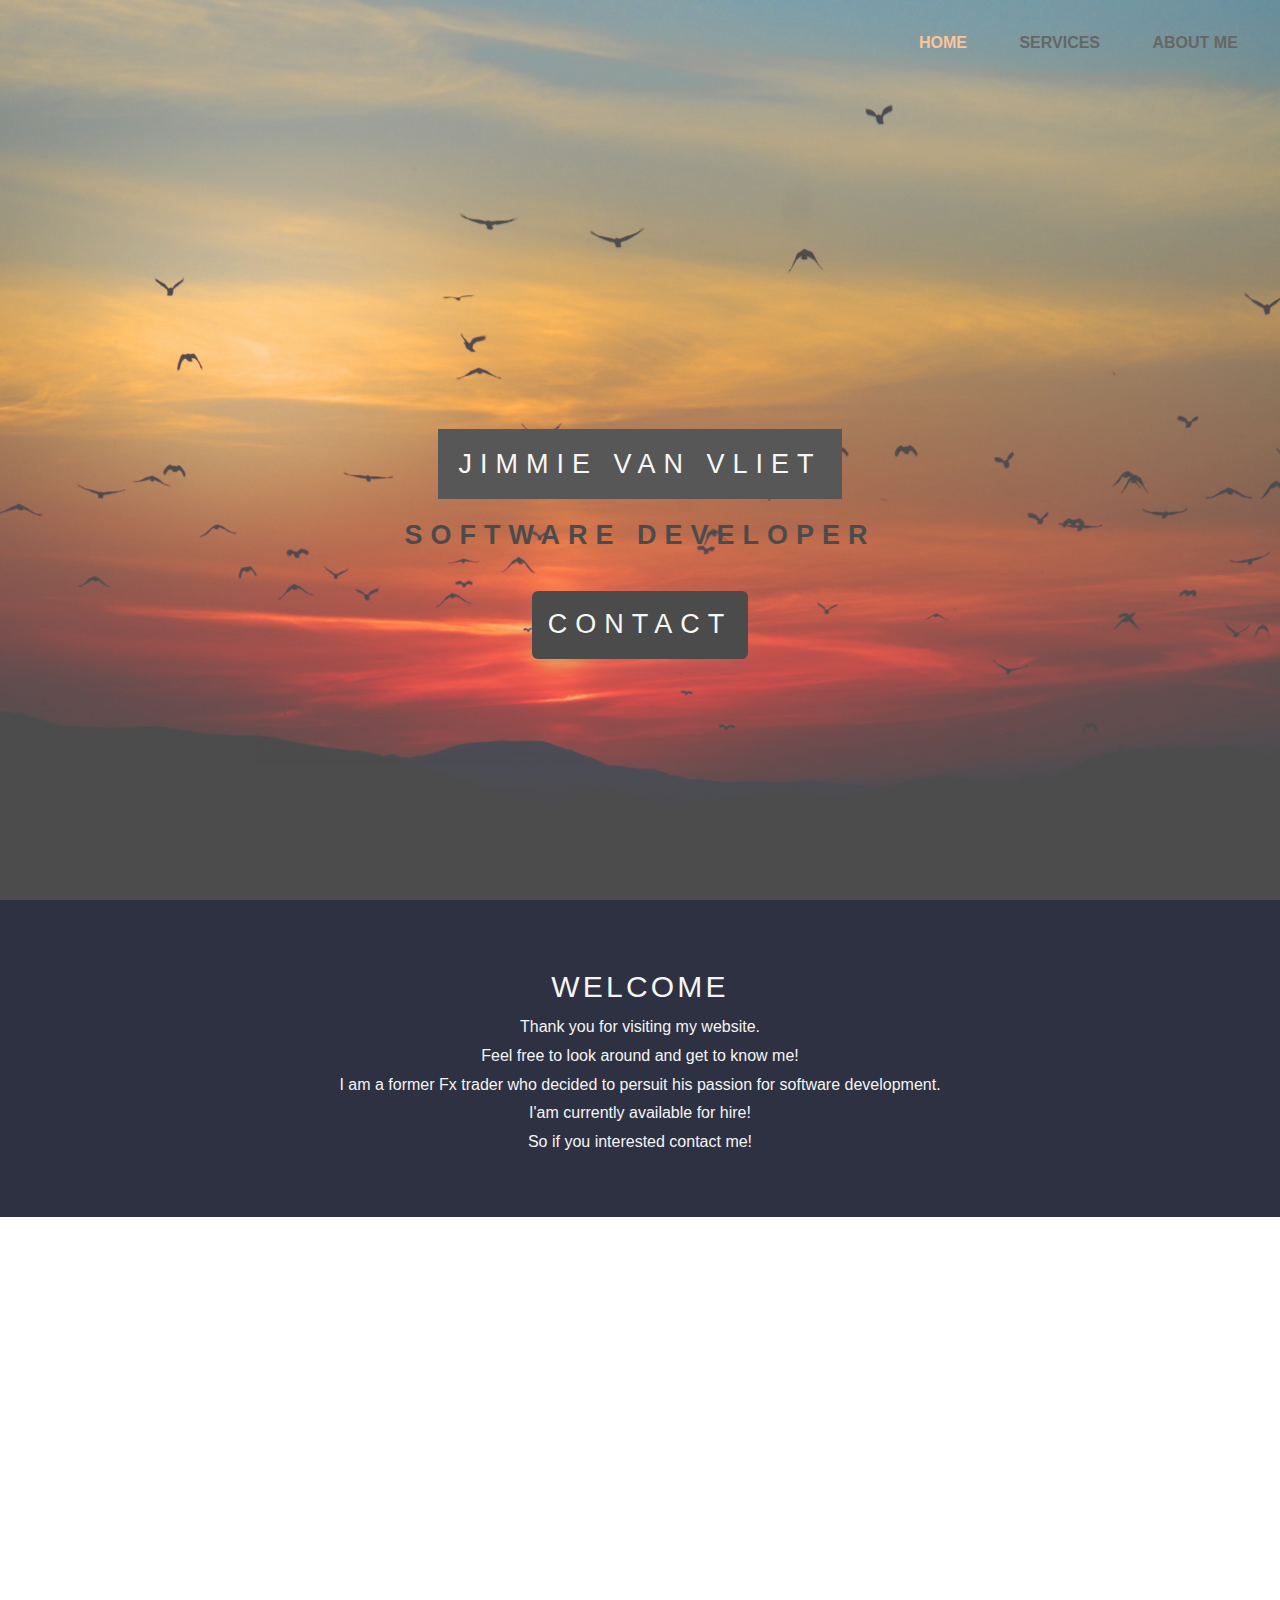
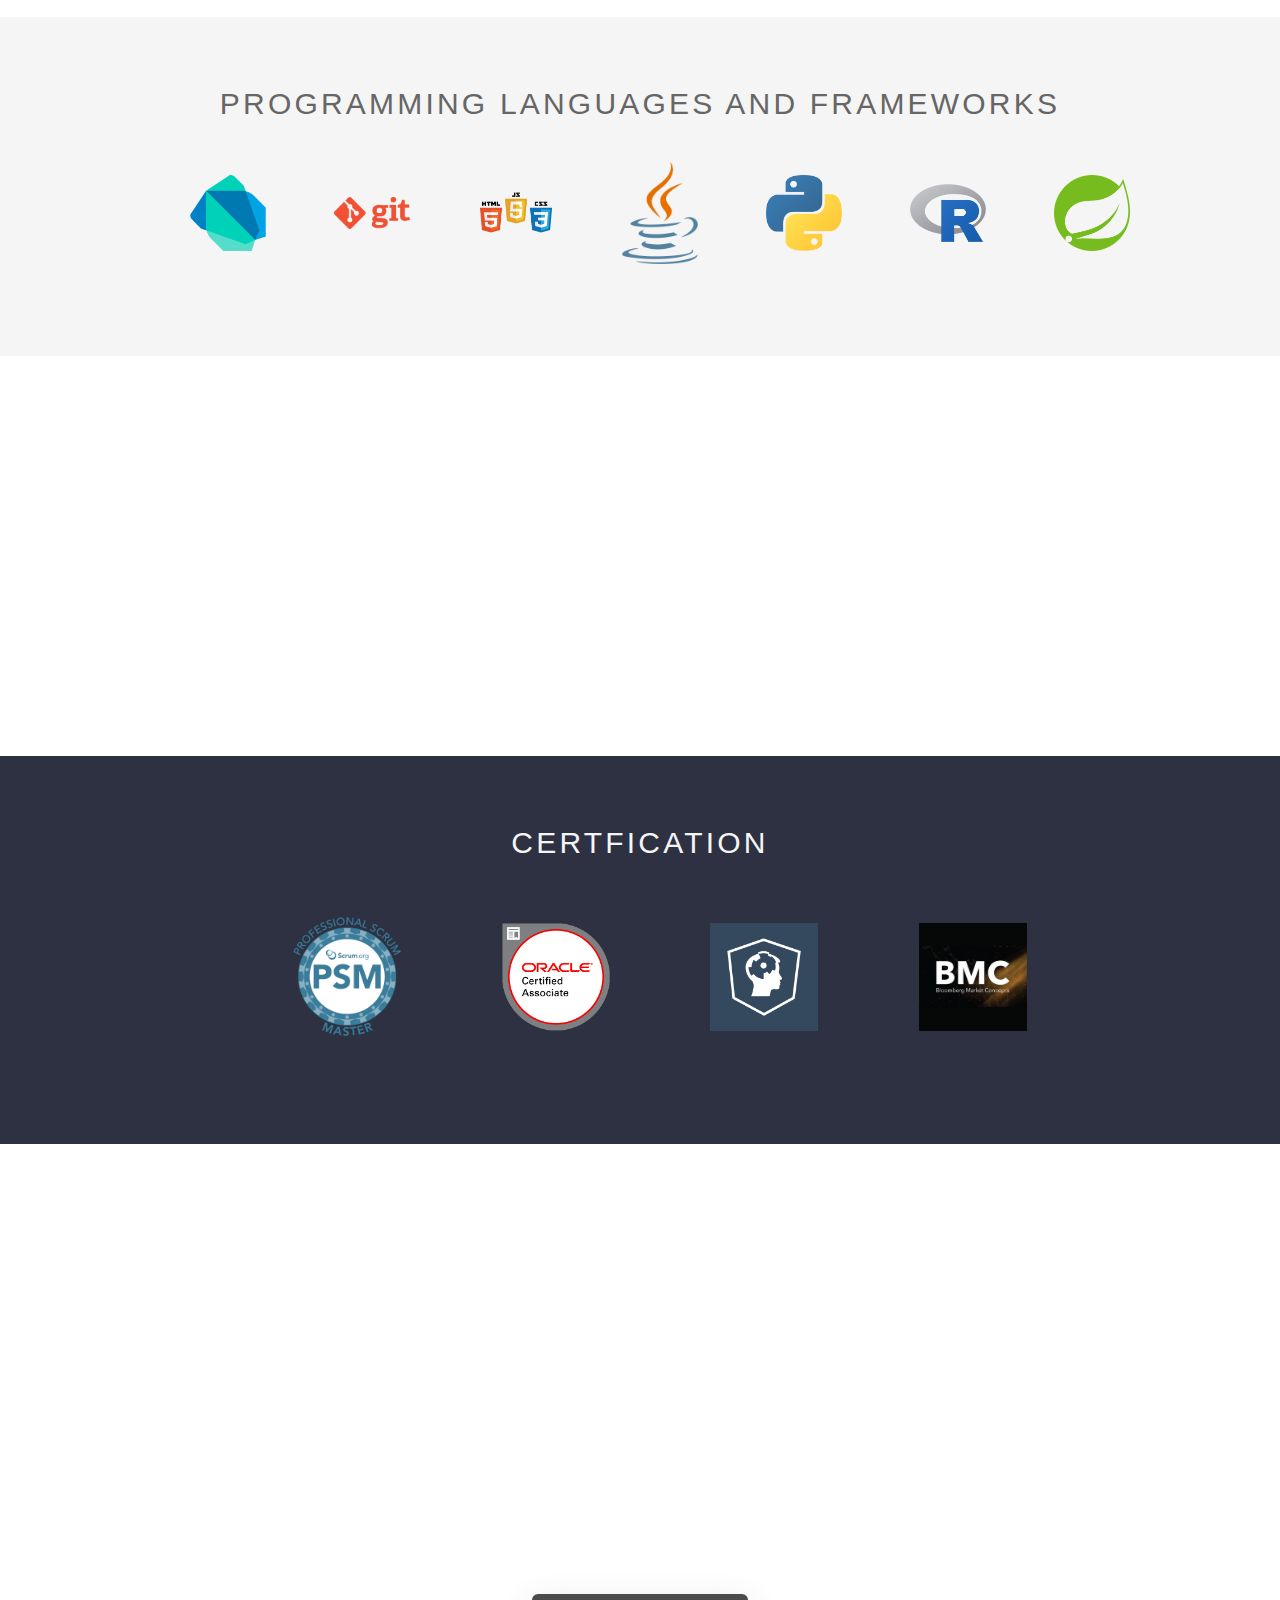
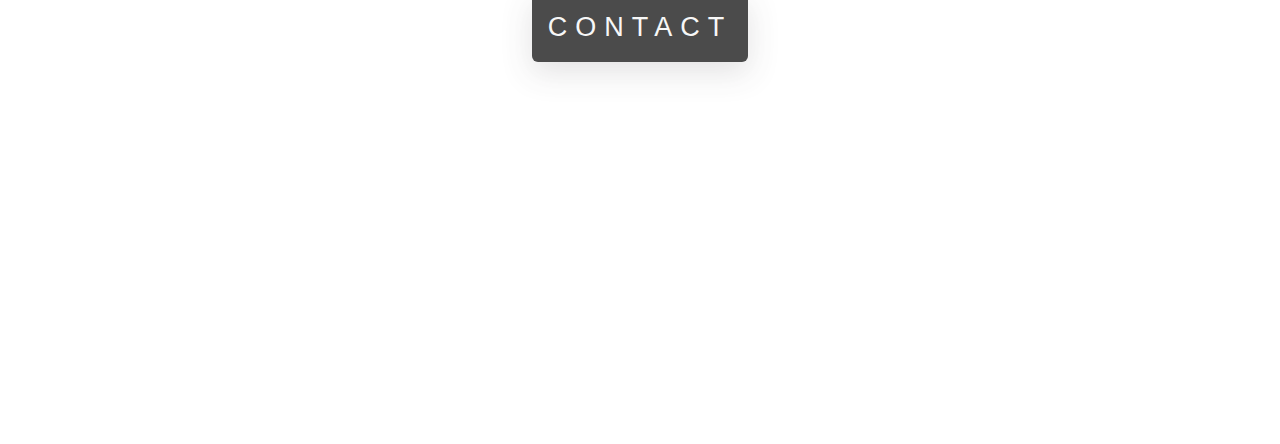
<file: index.html>
<!DOCTYPE html>
<html lang="en">
  <head>
    <meta charset="UTF-8" />
    <meta name="viewport" content="width=device-width, initial-scale=1.0" />
    <title>Document</title>
    
    <link rel="stylesheet" href="https://maxcdn.bootstrapcdn.com/bootstrap/3.3.7/css/bootstrap.min.css" >
    <!---custom stylesheet-->
    <link rel="stylesheet" href="css/style.css" />
    
    <!---responsive styelsheet-->
    <link rel="stylesheet" href="css/responsive.css"/>
  </head>
  <body>
   <header class="header_area">
     <div class="main-menu">
      <div class="container">
        <nav>
          <input type="checkbox" id="nav" class="hidden">
          <label for="nav" class="nav-btn">
            <i></i>
            <i></i>
            <i></i>
            <!-- <i></i> -->
          </label>
          <div class="nav-wrapper">
            <ul>
              <li><a href="#" class="active">Home</a></li>
              <li><a href="services.html">Services</a></li>
              <li><a href="about-me.html">About me</a></li>
              <!-- <li><a href="experience.html">Experience</a></li> -->
            </ul>
          </div>
        </nav>
      </div>
     </div>
   </header>

    <div class="aimg1">
      <div class="atext">
        <span class="border">
          jimmie van Vliet
        </span>
        <div>
          <span class="border trans work">
            Software developer
          </span>
        </div>
        <div class="btn-work">
          <a class="btn btn-info btn-lg" data-toggle="modal" data-target="#myModal">
            Contact
          </a>
        </div>
      </div>
    </div>
    <div id="myModal" class="modal fade" role="dialog">
      <div class="modal-dialog">
          <!-- Modal content-->
          <div class="modal-content">
              <div class="modal-header">
                  <button type="button" class="close" data-dismiss="modal">&times;</button>
                  <h2 class="modal-title border">
                      Contact Me
                  </h2>
              </div>
              <div class="modal-body">
                 <div class="contact-form">
                   <!-- <form id="contact-form" method="post" action="php/contact-form-handler.php">
                     <input name="name" type="text" class="form-control" placeholder="Your Name" required>
                     <br>
                     <input name="email" type="email" class="form-control" placeholder="Your Email" required>
                     <br>
                     <textarea name="message" class="form-control" placeholder="Message" rows="4" required>
                     </textarea> <br>
                     <input type="submit" class="form-control submit" value="SEND MESSAGE">
                   </form> -->
                   <div class="formcontrol">
                   <span class="contact">
                      <H4>06-22 06 67 11</H4>
                      <br>
                      <h4>j.moonen@youngcapital.nl</h4>
                      <br>
                    <a href="https://www.linkedin.com/in/jimmie-van-vliet-2247a16a/"><img src="img/linkedin.png" height="50PX" alt=""></a>
                   </span>
                   </div>
                 </div>
              </div>
          </div>
      </div>
  </div>
    <section class="section section-dark">
      <h2>Welcome</h2>
      <span class="home"></span>
      <p><span class="home"></span>
      Thank you for visiting my website.<br> 
      Feel free to look around and get to know me! <br>
      I am a former Fx trader who decided to persuit his passion for software development.<br>
      I'am currently available for hire!<br>
      So if you interested contact me!
      </p>
    
    </section>

    <div class="aimg2">
        <div class="atext">
          <span class="border trans">
            
          </span>
        </div>
      </div>

      <section class="section section-light">
        <h2>Programming languages and frameworks</h2>
        <p>
         
        </p>
        <div class="prog">
          <ul>
            <li><img src="img/service/dart.png" alt="dart"></li>
            <li><img src="img/service/git.png" alt="git"></li>
            <li><img src="img/service/html_js_css.png" alt="html_javascript_css"></li>
            <li><img src="img/service/java.png" alt="java"></li>
            <li><img src="img/service/python.png" alt="python"></li>
            <li><img src="img/service/r.png" alt="R"></li>
            <li><img src="img/service/spring.png" alt="spring"></li>
          </ul>
        </div>
      </section>

       <div class="aimg3">
            <div class="atext">
              <span class="border trans">
              </span>
            </div>
          </div>

          <section class="section section-dark">
            <h2>Certfication</h2>
            <div class="cert">
              <ul>
                <li><img src="img/service/PSM.png" alt=""></li>
                <li><img src="img/service/OCA.png" alt=""></li>
                <li><img src="img/service/datacamp-logo.png" alt=""></li>
                <li><img src="img/service/Bloomberg.jpg" alt=""></li>
              </ul>
            </div>
          </section>
            <div class="aimg1">
              <div class="atext">
                <div class="btn-work">
                  <a class="btn btn-info btn-lg" data-toggle="modal" data-target="#myModal">
                    Contact
                  </a>
                </div>
            </div>
  </body>
  <script src="https://ajax.googleapis.com/ajax/libs/jquery/1.12.4/jquery.min.js"></script>

  <script src="https://maxcdn.bootstrapcdn.com/bootstrap/3.3.7/js/bootstrap.min.js" integrity="sha384-Tc5IQib027qvyjSMfHjOMaLkfuWVxZxUPnCJA7l2mCWNIpG9mGCD8wGNIcPD7Txa" crossorigin="anonymous"></script>
  <!--JQuery js File-->

  <script src="js/jquery.3.4.1.js"></script>

  <script src="js/main.js"></script>
</html>
</file>
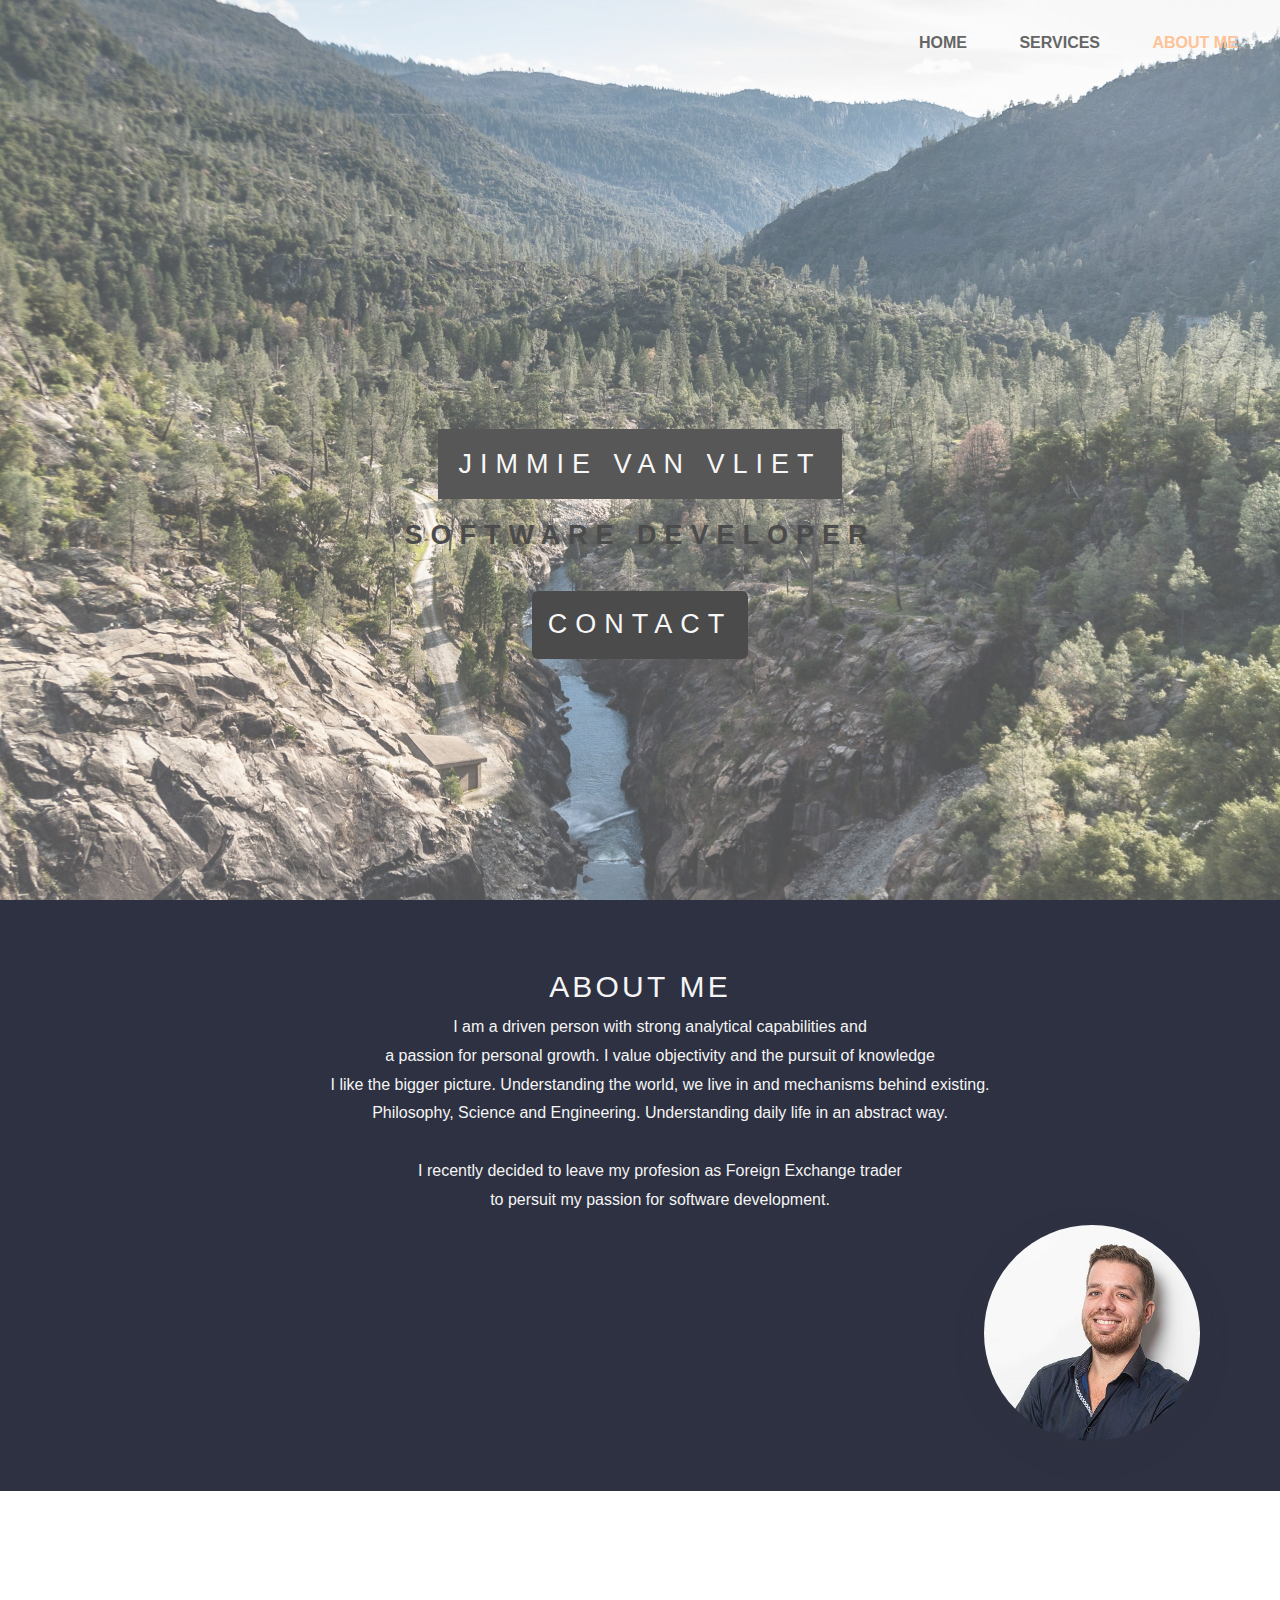
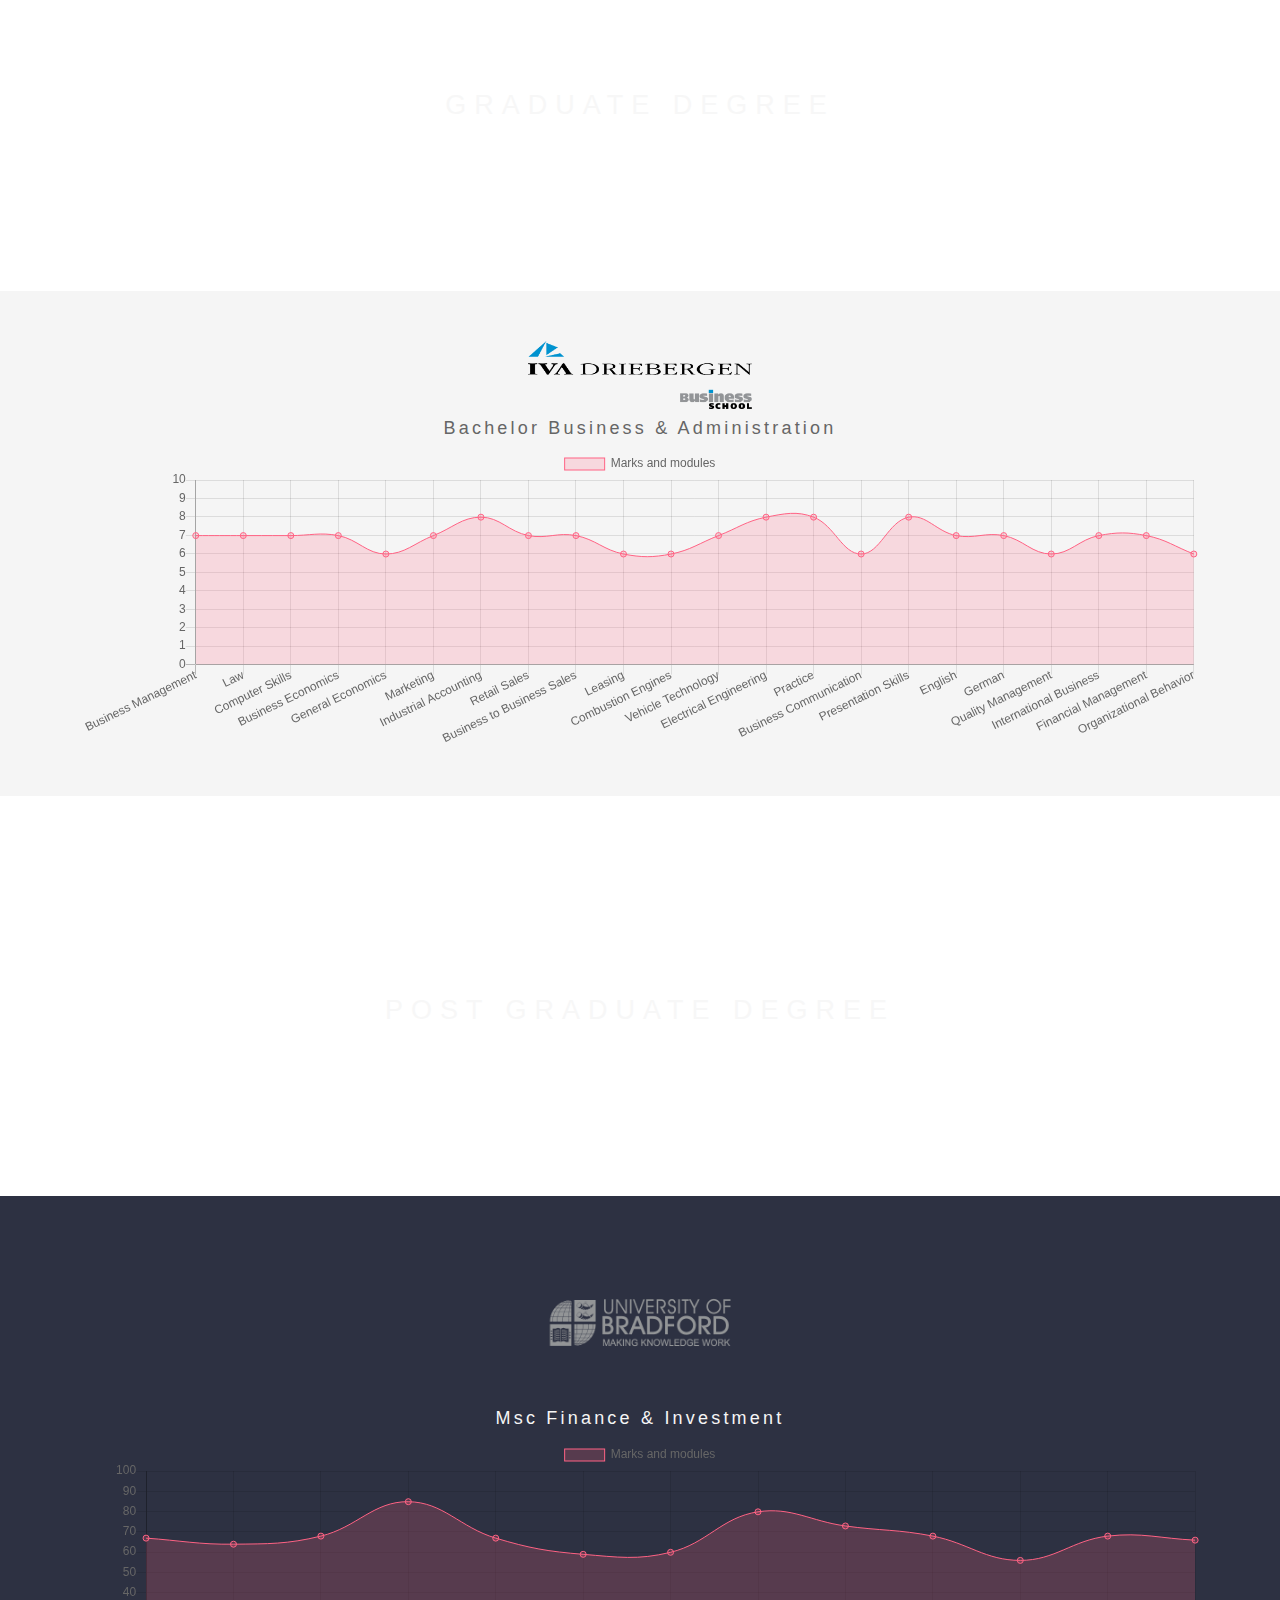
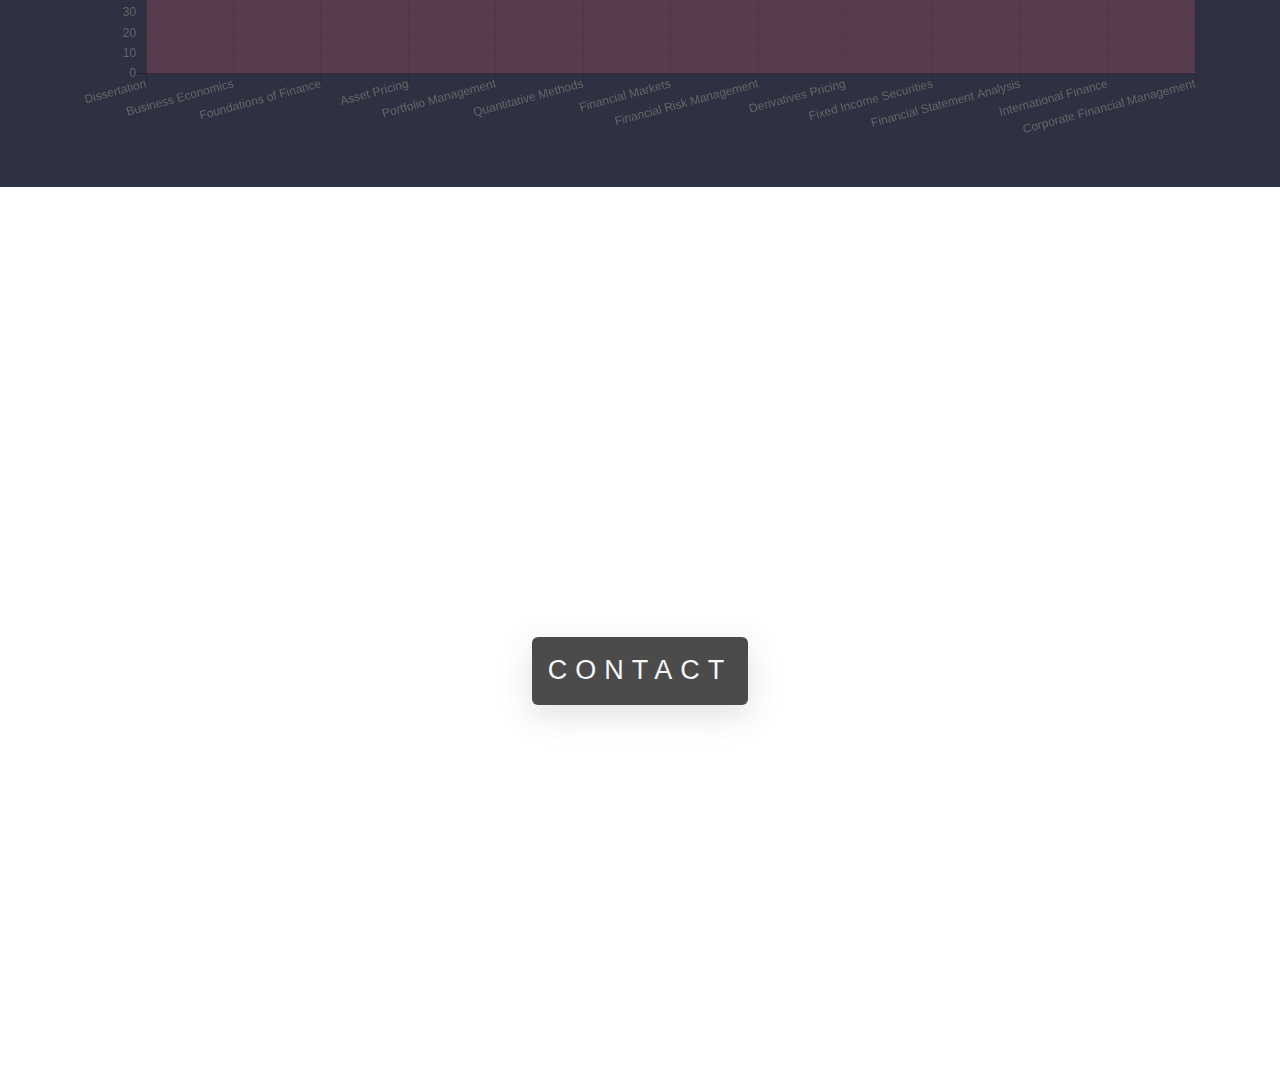
<file: about-me.html>
<!DOCTYPE html>
<html lang="en">
  <head>
    <meta charset="UTF-8" />
    <meta name="viewport" content="width=device-width, initial-scale=1.0" />
    <title>Document</title>
    <link rel="stylesheet" href="https://maxcdn.bootstrapcdn.com/bootstrap/3.3.7/css/bootstrap.min.css" >
    
    <!---custom stylesheet-->
    <link rel="stylesheet" href="css/style.css" />

    <!---responsive styelsheet-->
    <link rel="stylesheet" href="css/responsive.css" />
  </head>
  <body>
    <header class="header_area">
      <div class="main-menu">
        <div class="container">
          <nav>
            <input type="checkbox" id="nav" class="hidden" />
            <label for="nav" class="nav-btn">
              <i></i>
              <i></i>
              <i></i>
              <!-- <i></i> -->
            </label>
            <div class="nav-wrapper">
              <ul>
                <li><a href="index.html" >Home</a></li>
                <li><a href="services.html">Services</a></li>
                <li><a href="#" class="active">About me</a></li>
                <!-- <li><a href="experience.html">Experience</a></li> -->
              </ul>
            </div>
          </nav>
        </div>
      </div>
    </header>

    <div class="pimg1">
      <div class="ptext">
        <span class="border">
          jimmie van Vliet
        </span>
        <div>
          <span class="border trans work">
            Software developer
          </span>
        </div>
    <div class="btn-work">
      <a class="btn btn-info btn-lg" data-toggle="modal" data-target="#myModal">
        Contact
      </a>
    </div>
  </div>
</div>
<div id="myModal" class="modal fade" role="dialog">
  <div class="modal-dialog">
      <!-- Modal content-->
      <div class="modal-content">
          <div class="modal-header">
              <button type="button" class="close" data-dismiss="modal">&times;</button>
              <h2 class="modal-title border">
                  Contact Me
              </h2>
          </div>
          <div class="modal-body">
             <div class="contact-form">
              <div class="formcontrol">
                <H4>06-22 06 67 11</H4>
                <br>
                <h4>j.moonen@youngcapital.nl</h4>
                <br>
                <a href="https://www.linkedin.com/in/jimmie-van-vliet-2247a16a/"><img src="img/linkedin.png" height="50PX" alt=""></a>
              </div>
             </div>
          </div>
      </div>
  </div>
</div>
    <section class="section section-dark about-me">
      <h2>About me</h2>
      <div class="text-about clearfix">
        <ul>
          <li><p>
            <span class="me">
              I am a driven person with strong analytical capabilities and<br>
             a passion for personal growth. I value objectivity and the pursuit of knowledge <br>
             I like the bigger picture. Understanding the world, we live in and mechanisms behind existing. 
             <br>Philosophy, Science and Engineering.  
             Understanding daily life in an abstract way.<br>
             <br>
             I recently decided to leave my profesion as Foreign Exchange trader<br>
             to persuit my passion for software development. 
            </span> 
          </p></li>
          <li> <img src="img/index/me-small.jpg" alt="" /></li>
        </ul>
      
         
          
        
      </div>
    </section>

    <div class="pimg2">
      <div class="ptext">
        <span class="border trans">
          Graduate degree
        </span>
      </div>
    </div>

    <section class="section section-light">
      <a href="https://www.iva-driebergen.nl/">
        <span class="logo"> <img src="img/index/iva.png" alt=""/></span
      ></a>
      <h4 class="edu">Bachelor Business & Administration</h4>
      <div class="graph">
        <canvas id="BBA" height="80px"></canvas>
      </div>
    </section>

    <div class="pimg3">
      <div class="ptext">
        <span class="border trans">
          Post Graduate degree
        </span>
      </div>
    </div>

    <section class="section section-dark">
      <a href="https://www.bradford.ac.uk/management/"
        ><span class="logo"> <img src="img/index/bradford.png" alt=""/></span
      ></a>
      <h4 class="edu">Msc Finance & Investment</h4>
      <div class="graph">
        <canvas id="MSC" height="80px"></canvas>
      </div>
    </section>
    <div class="pimg1">
      <div class="ptext">
        <div class="btn-work">
          <a class="btn btn-info btn-lg" data-toggle="modal" data-target="#myModal">
            Contact
          </a>
        </div>
      </div>
    </div>
  </body>
  <script src="https://ajax.googleapis.com/ajax/libs/jquery/1.12.4/jquery.min.js"></script>

  <script src="https://maxcdn.bootstrapcdn.com/bootstrap/3.3.7/js/bootstrap.min.js" integrity="sha384-Tc5IQib027qvyjSMfHjOMaLkfuWVxZxUPnCJA7l2mCWNIpG9mGCD8wGNIcPD7Txa" crossorigin="anonymous"></script>
  <!--JQuery js File-->
  <script src="js/Chart.min.js"></script>

  <!--JQuery js File-->
  <script src="js/jquery.3.4.1.js"></script>

  <script src="js/main.js"></script>
</html>
</file>
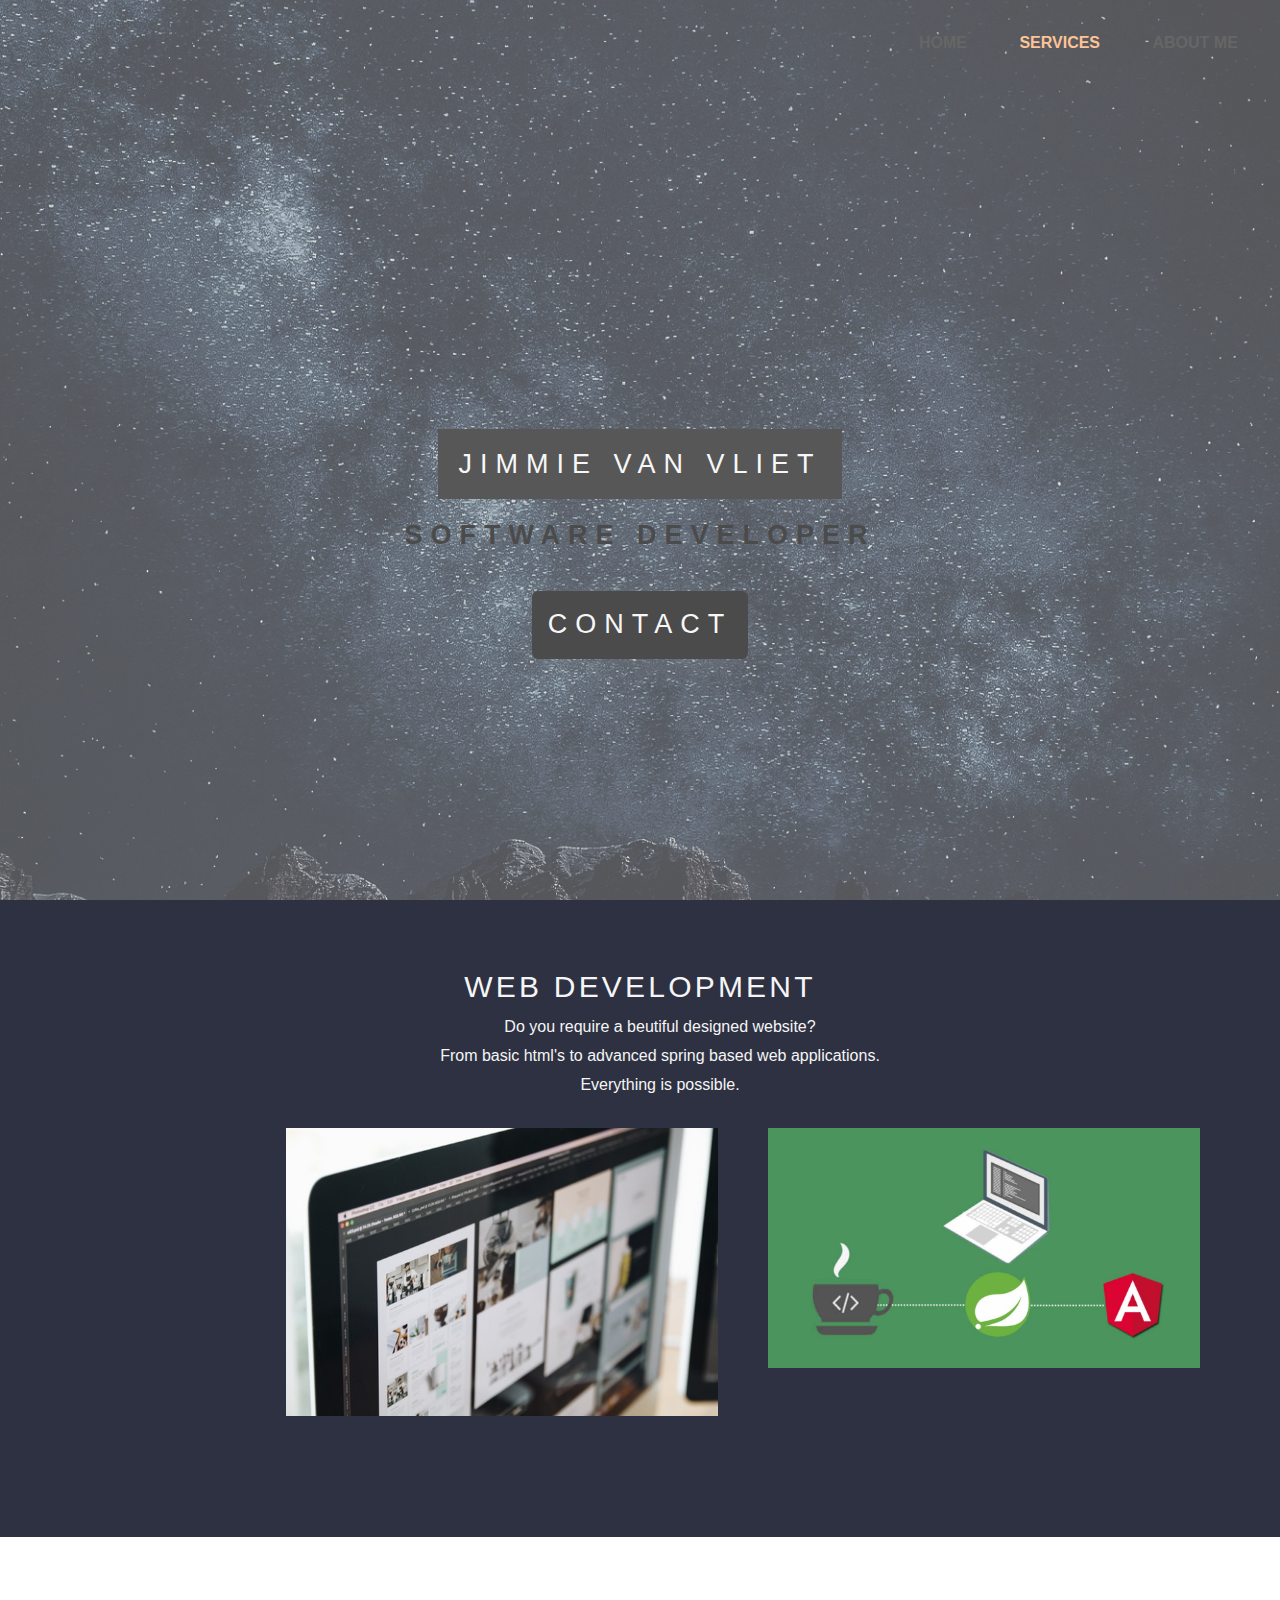
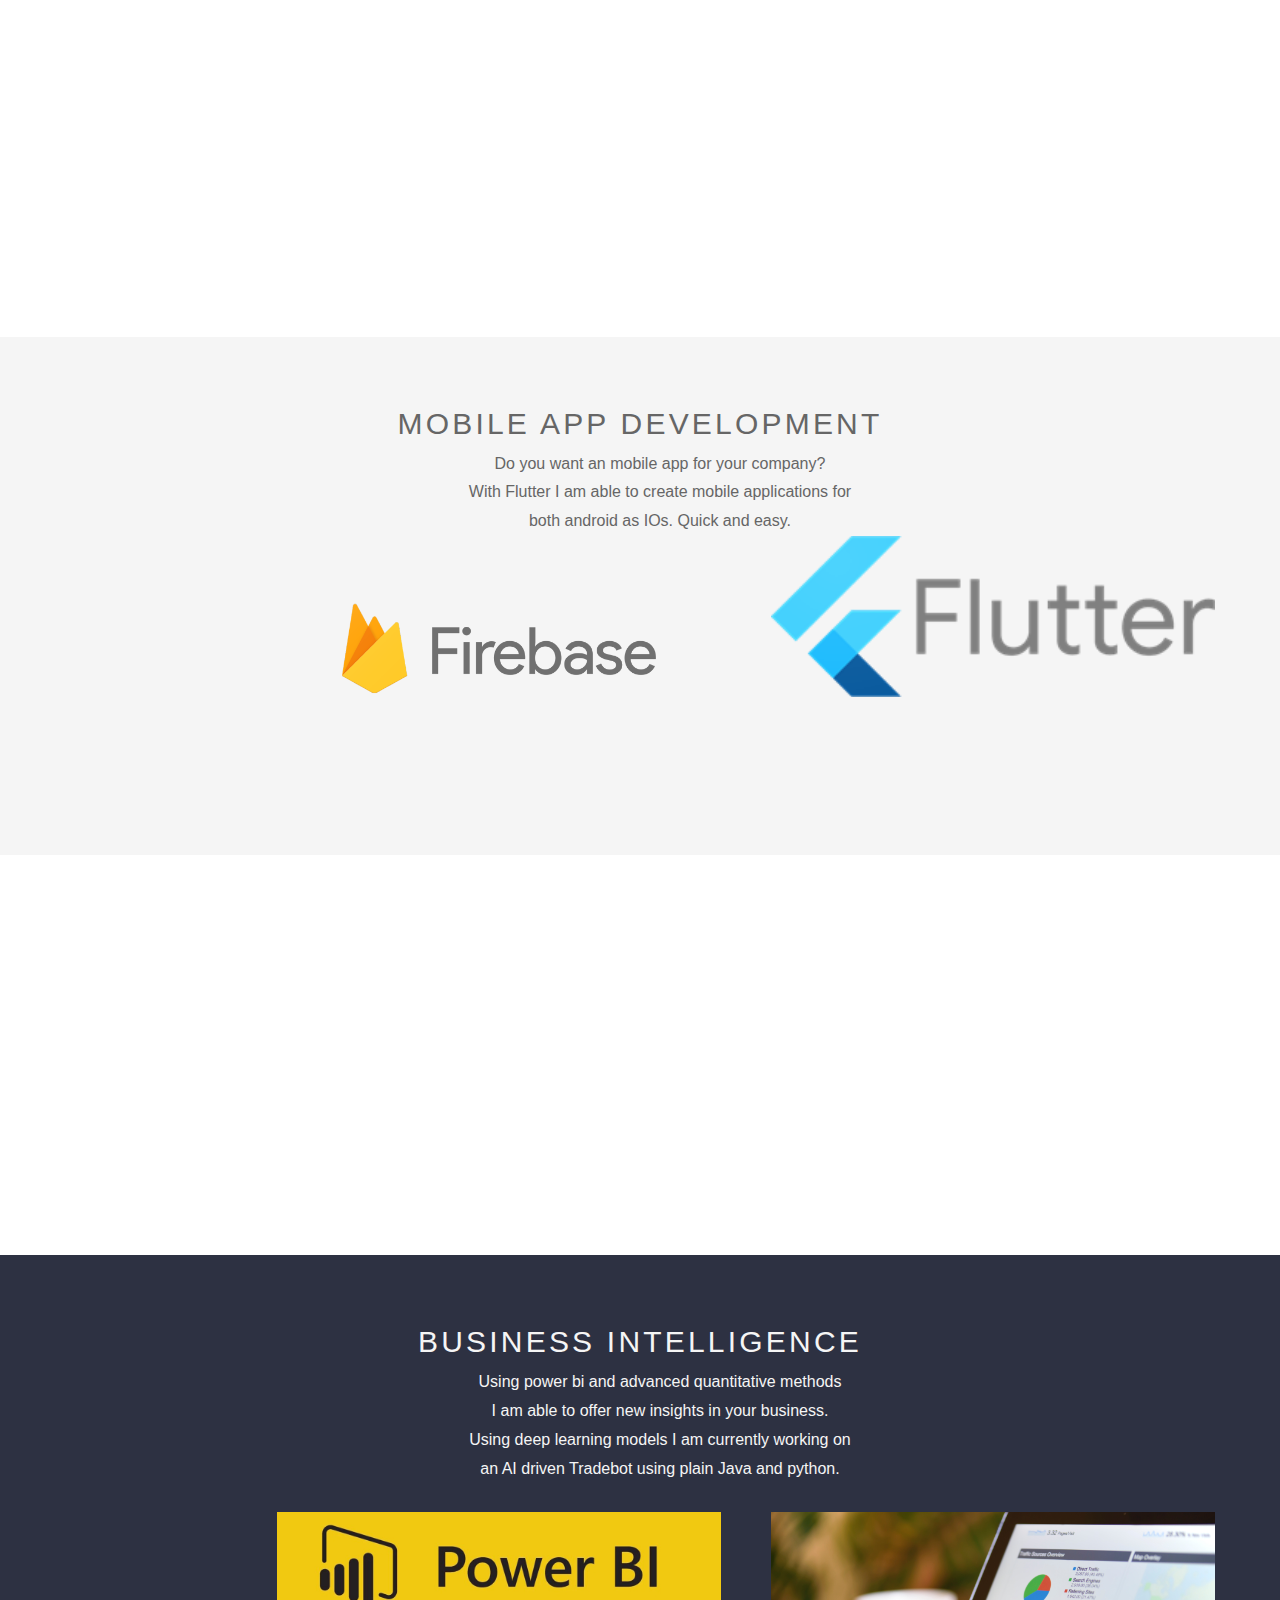
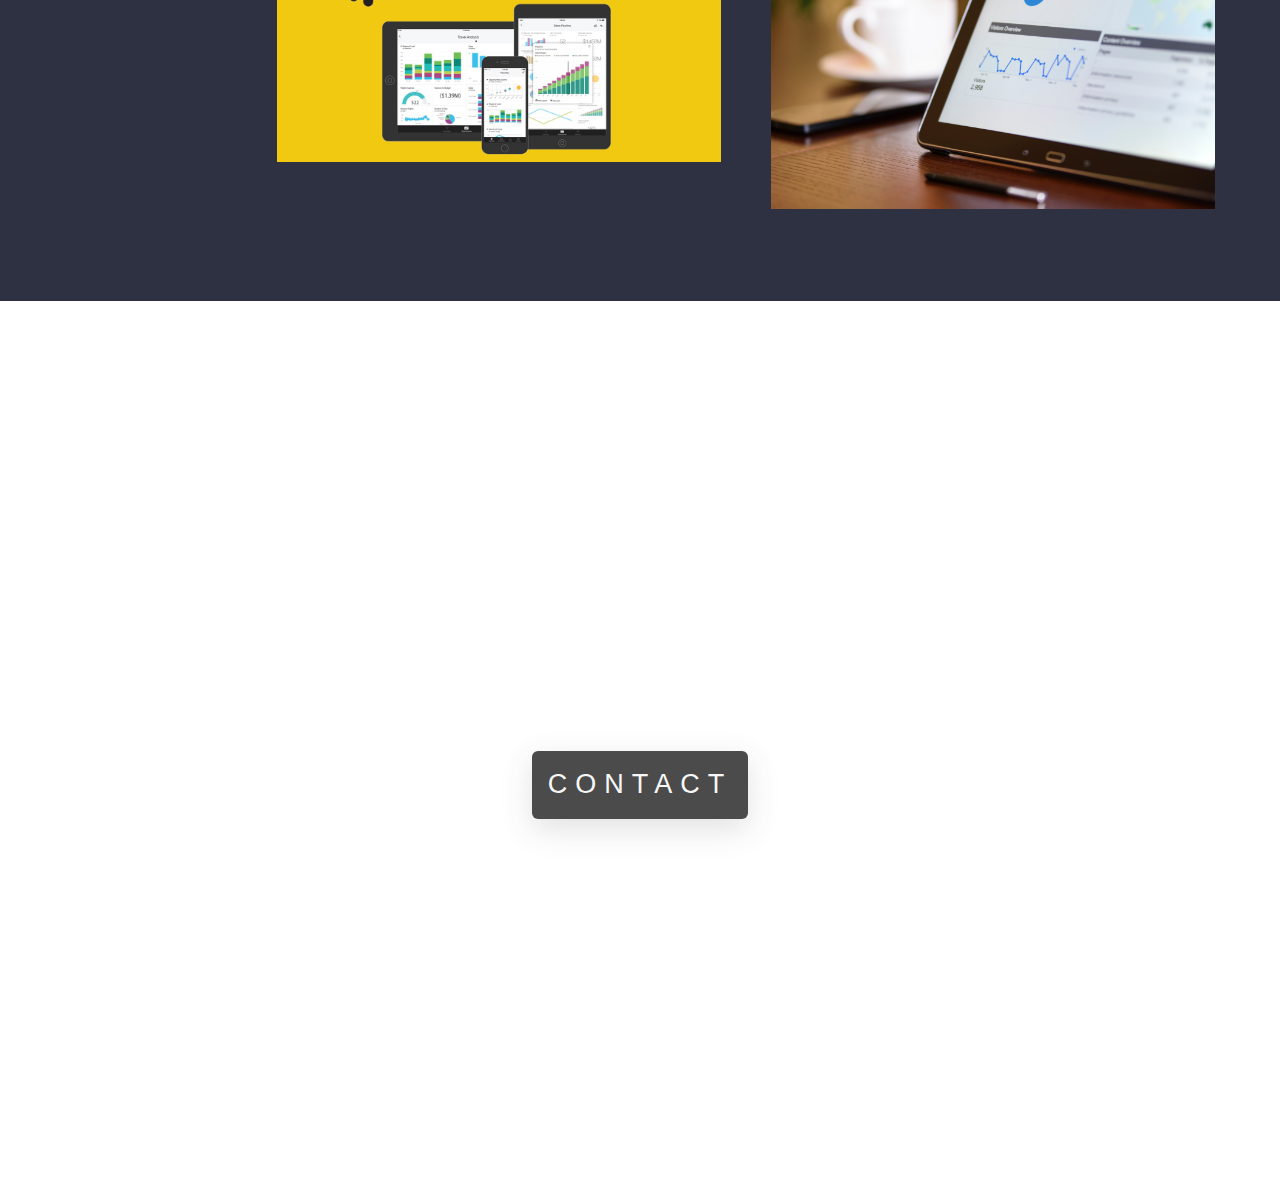
<file: services.html>
<!DOCTYPE html>
<html lang="en">
  <head>
    <meta charset="UTF-8" />
    <meta name="viewport" content="width=device-width, initial-scale=1.0" />
    <title>Document</title>
    <link rel="stylesheet" href="https://maxcdn.bootstrapcdn.com/bootstrap/3.3.7/css/bootstrap.min.css" >
   
    <!---custom stylesheet-->
    <link rel="stylesheet" href="css/style.css" />
    
    <!---responsive styelsheet-->
    <link rel="stylesheet" href="css/responsive.css"/>
  </head>
  <body>
   <header class="header_area">
     <div class="main-menu">
      <div class="container">
        <nav>
          <input type="checkbox" id="nav" class="hidden">
          <label for="nav" class="nav-btn">
            <i></i>
            <i></i>
            <i></i>
            <!-- <i></i> -->
          </label>
          <div class="nav-wrapper">
            <ul>
              <li><a href="index.html" >Home</a></li>
              <li><a href="#" class="active">Services</a></li>
              <li><a href="about-me.html">about me</a></li>
              <!-- <li><a href="experience.html">Experience</a></li> -->
            </ul>
          </div>
        </nav>
      </div>
     </div>
   </header>

    <div class="bimg1">
      <div class="ptext">
        <span class="border">
          jimmie van Vliet
        </span>
        <div>
          <span class="border trans work">
            Software developer
          </span>
        </div>
    <div class="btn-work">
      <a class="btn btn-info btn-lg" data-toggle="modal" data-target="#myModal">
        Contact
      </a>
    </div>
  </div>
</div>
<div id="myModal" class="modal fade" role="dialog">
  <div class="modal-dialog">
      <!-- Modal content-->
      <div class="modal-content">
          <div class="modal-header">
              <button type="button" class="close" data-dismiss="modal">&times;</button>
              <h2 class="modal-title border">
                  Contact Me
              </h2>
          </div>
          <div class="modal-body">
             <div class="contact-form">
              <div class="formcontrol">
                  <H4>06-22 06 67 11</H4>
                  <br>
                  <h4>j.moonen@youngcapital.nl</h4>
                  <br>
                <a href="https://www.linkedin.com/in/jimmie-van-vliet-2247a16a/"><img src="img/linkedin.png" height="50PX" alt=""></a>
              </div>
             </div>
          </div>
      </div>
  </div>
</div>
    <section class="section section-dark">
      <h2>Web development</h2>
      <div class="webdev">
        <ul>
          
          <li>Do you require a beutiful designed website?<br>
        From basic html's to advanced spring based web applications.<br>
      Everything is possible.
    <br></li>
      <li>
        <span class="row clearfix">
          <img src="img/page3/springboot.png">
          <img src="img/page3/img1.jpg" alt="">
        </span>
      </li>
        </ul>
      </div>
    </section>

    <div class="bimg2">
        <div class="ptext">
          <span class="border trans">
          </span>
        </div>
      </div>

      <section class="section section-light">
        <h2>Mobile app development</h2>
       <div class="webdev">
        <ul>
          <li>Do you want an mobile app for your company?<br>
         With Flutter I am able to create mobile applications for <br>
       both android as IOs. Quick and easy.</li>
          <li><span class="clearfix">
          <div class="row">
            <img src="img/page3/flutter.png" alt="">
            <img src="img/page3/firebase.png" alt="">
          </div>
          </span></li>
        </ul>
       </div>
      </section>

       <div class="bimg3">
            <div class="ptext">
              <span class="border trans">
               
              </span>
            </div>
          </div>

          <section class="section section-dark">
            <h2>Business intelligence</h2>
          <div class="webdev">
            <ul>
              <li>
              Using power bi and advanced quantitative methods <br>I
               am able to offer new insights in your business.<br>
               Using deep learning models I am currently working on<br>
               an AI driven Tradebot using plain Java and python. <br>
               <br>

              </li>
             <li>
              <span class="clearfix">
              <div class="row">
                <img src="img/page3/BI.jpg" alt="">
                <img src="img/page3/power-BI.png" alt="">
              </div>
              </span>
             </li>
            
            </ul>
          </div>
          </section>
            <div class="bimg1">
              <div class="ptext">
                <div class="btn-work">
                  <a class="btn btn-info btn-lg" data-toggle="modal" data-target="#myModal">
                    Contact
                  </a>
                </div>
            </div>
  </body>

  <script src="https://ajax.googleapis.com/ajax/libs/jquery/1.12.4/jquery.min.js"></script>

  <script src="https://maxcdn.bootstrapcdn.com/bootstrap/3.3.7/js/bootstrap.min.js" integrity="sha384-Tc5IQib027qvyjSMfHjOMaLkfuWVxZxUPnCJA7l2mCWNIpG9mGCD8wGNIcPD7Txa" crossorigin="anonymous"></script>

  <!--JQuery js File-->
  <script src="js/jquery.3.4.1.js"></script>

  <script src="js/main.js"></script>
</html>
</file>
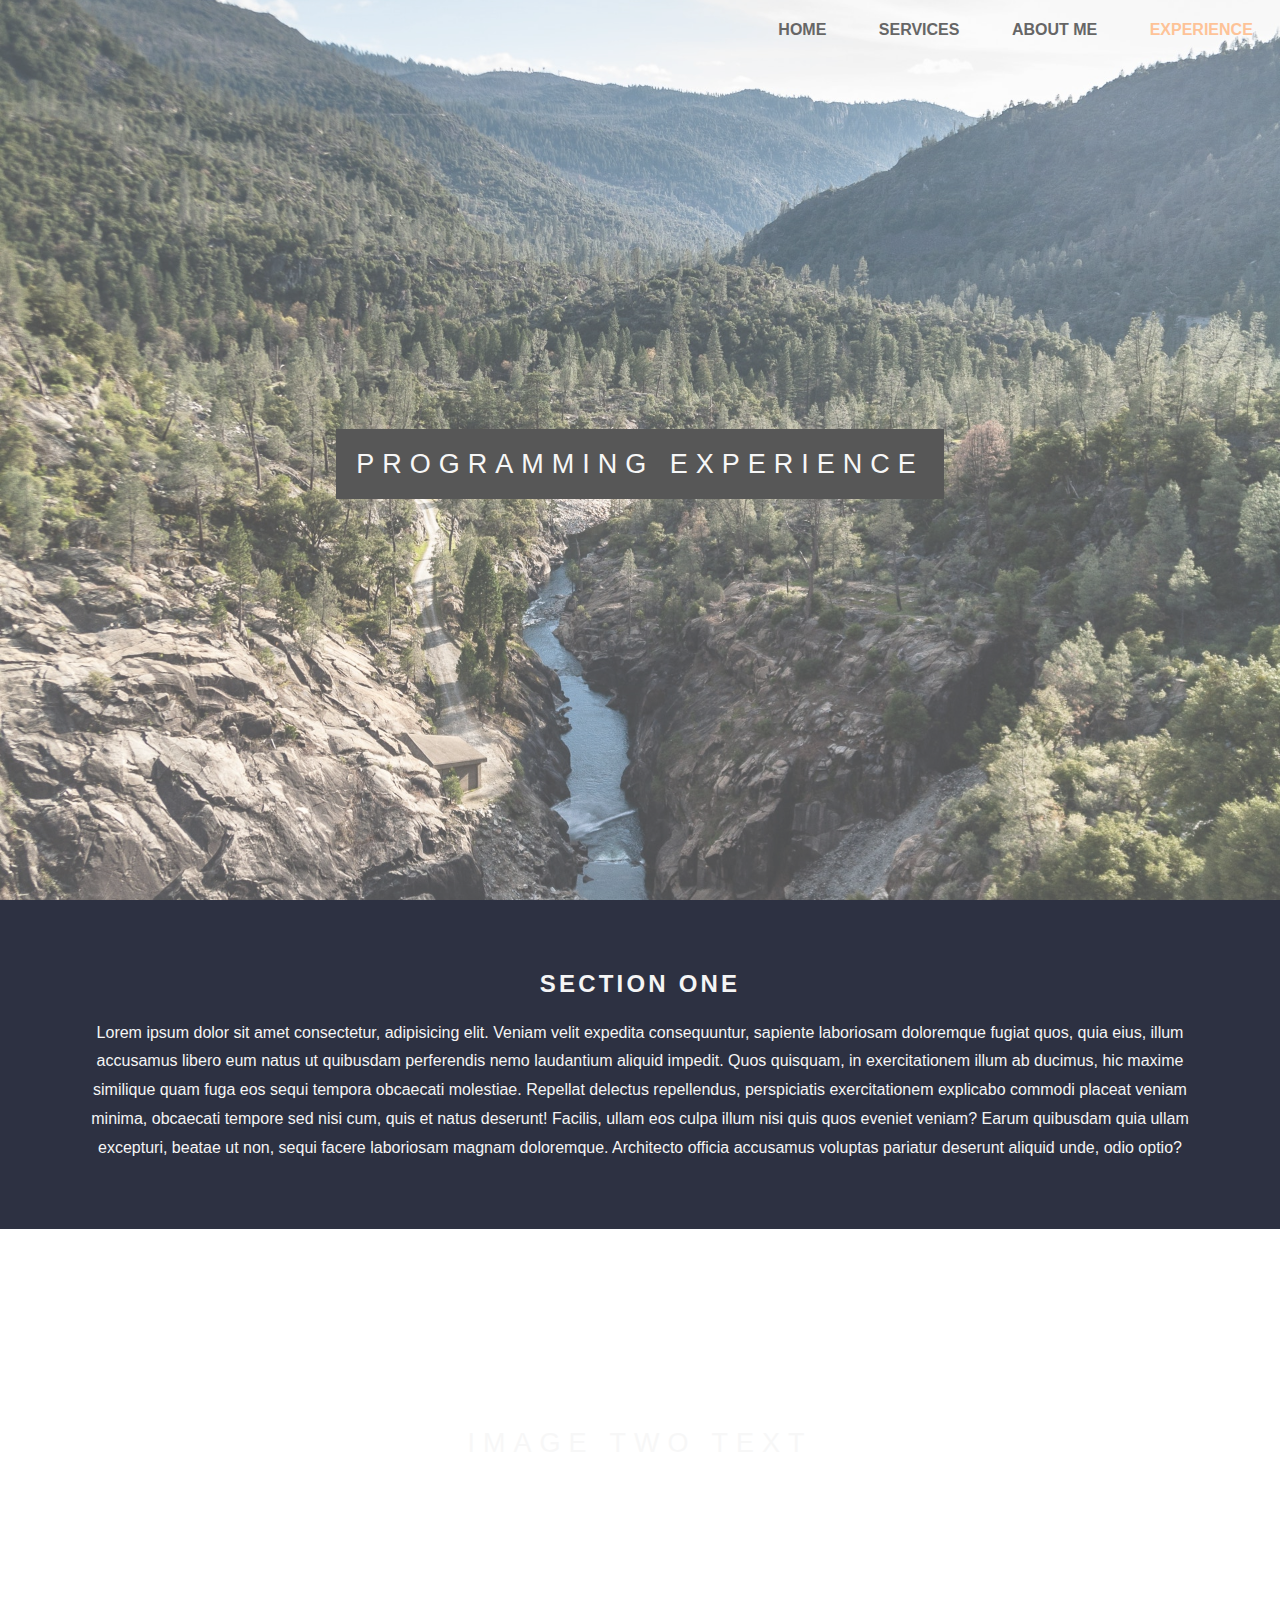
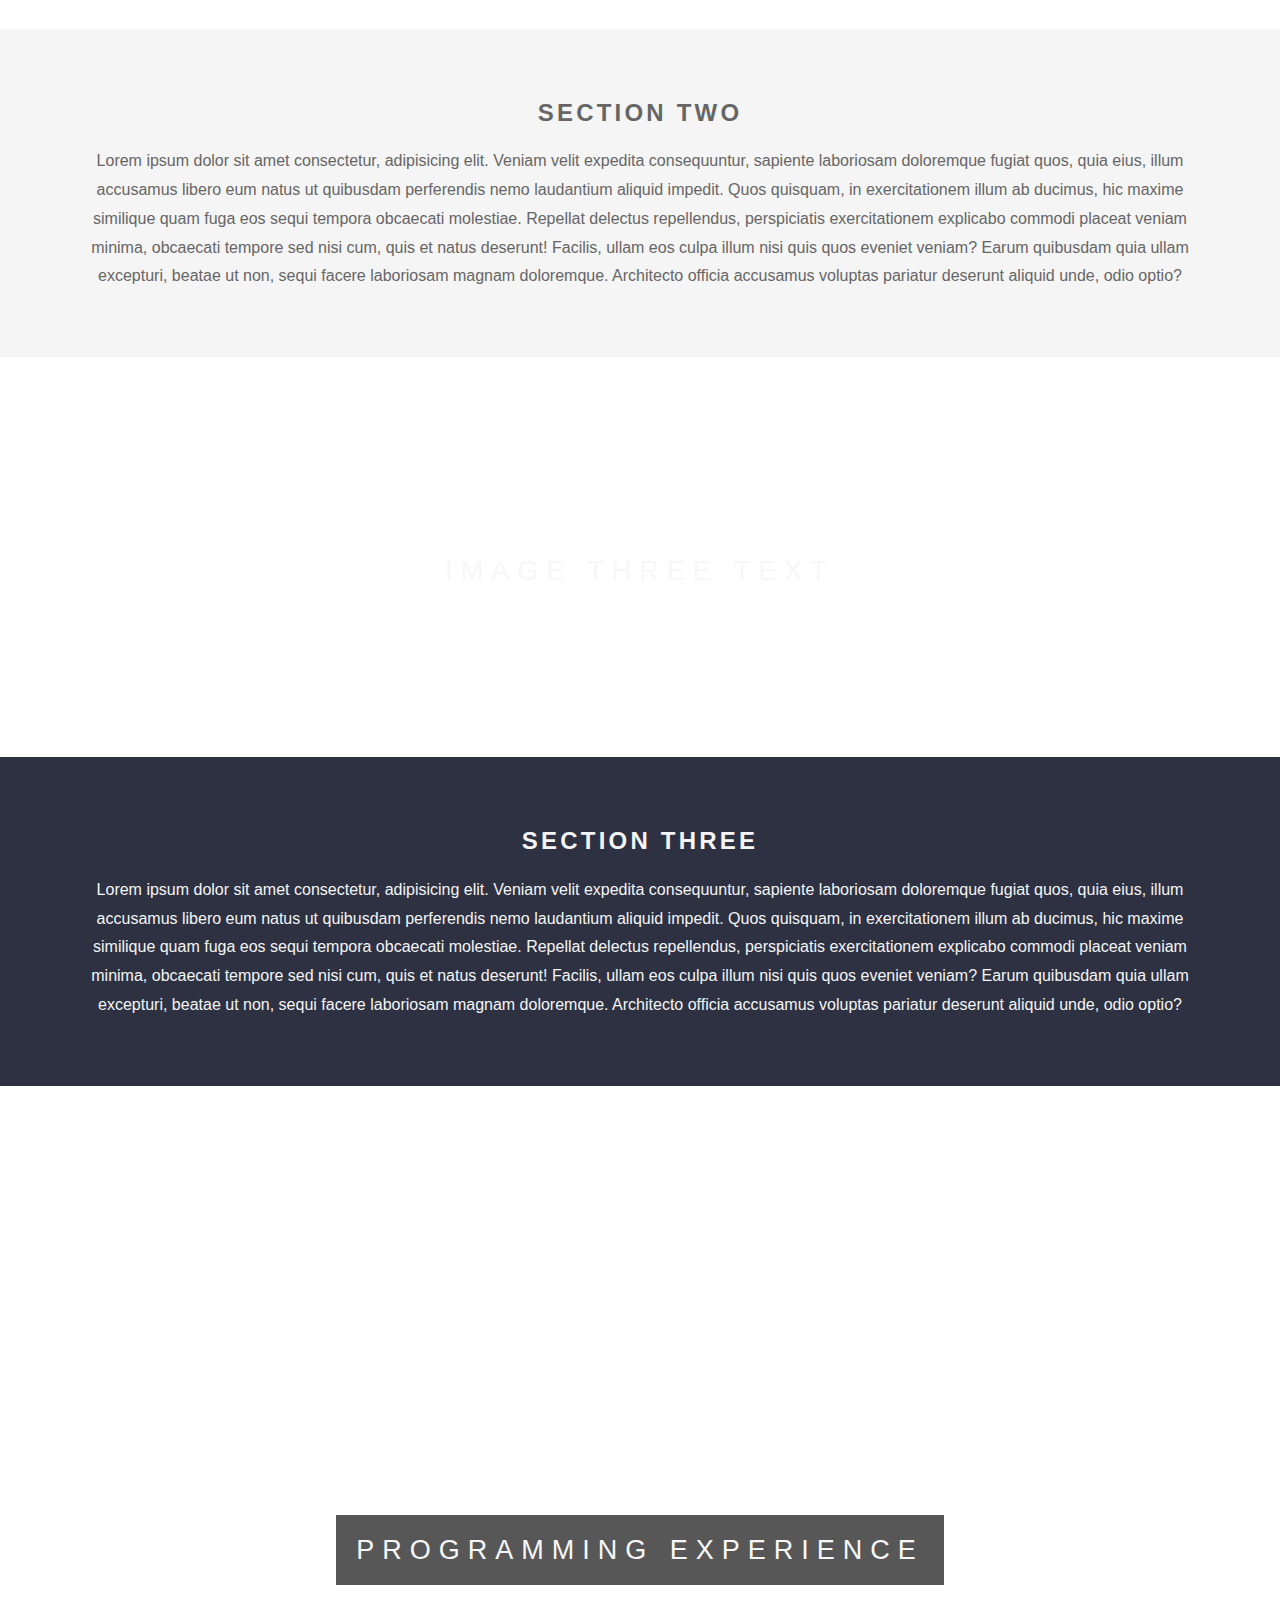
<file: html/experience.html>
<!DOCTYPE html>
<html lang="en">
  <head>
    <meta charset="UTF-8" />
    <meta name="viewport" content="width=device-width, initial-scale=1.0" />
    <title>Document</title>

    

    <!---custom stylesheet-->
    <link rel="stylesheet" href="../css/style.css" />
    
    <!---responsive styelsheet-->
    <link rel="stylesheet" href="../css/responsive.css"/>
  </head>
  <body>
   <header class="header_area">
     <div class="main-menu">
      <div class="container">
        <nav>
          <input type="checkbox" id="nav" class="hidden">
          <label for="nav" class="nav-btn">
            <i></i>
            <i></i>
            <i></i>
            <i></i>
          </label>
          <div class="nav-wrapper">
            <ul>
              <li><a href="home.html" >Home</a></li>
              <li><a href="services.html">Services</a></li>
              <li><a href="index.html">about me</a></li>
              <li><a href="#" class="active">Experience</a></li>
            </ul>
          </div>
        </nav>
      </div>
     </div>
   </header>

    <div class="pimg1">
      <div class="ptext">
        <span class="border">
          Programming experience
        </span>
      </div>
    </div>

    <section class="section section-dark">
      <h2>Section One</h2>
      <p>
        Lorem ipsum dolor sit amet consectetur, adipisicing elit. Veniam velit
        expedita consequuntur, sapiente laboriosam doloremque fugiat quos, quia
        eius, illum accusamus libero eum natus ut quibusdam perferendis nemo
        laudantium aliquid impedit. Quos quisquam, in exercitationem illum ab
        ducimus, hic maxime similique quam fuga eos sequi tempora obcaecati
        molestiae. Repellat delectus repellendus, perspiciatis exercitationem
        explicabo commodi placeat veniam minima, obcaecati tempore sed nisi cum,
        quis et natus deserunt! Facilis, ullam eos culpa illum nisi quis quos
        eveniet veniam? Earum quibusdam quia ullam excepturi, beatae ut non,
        sequi facere laboriosam magnam doloremque. Architecto officia accusamus
        voluptas pariatur deserunt aliquid unde, odio optio?
      </p>
    </section>

    <div class="pimg2">
        <div class="ptext">
          <span class="border trans">
            Image Two text
          </span>
        </div>
      </div>

      <section class="section section-light">
        <h2>Section two</h2>
        <p>
          Lorem ipsum dolor sit amet consectetur, adipisicing elit. Veniam velit
          expedita consequuntur, sapiente laboriosam doloremque fugiat quos, quia
          eius, illum accusamus libero eum natus ut quibusdam perferendis nemo
          laudantium aliquid impedit. Quos quisquam, in exercitationem illum ab
          ducimus, hic maxime similique quam fuga eos sequi tempora obcaecati
          molestiae. Repellat delectus repellendus, perspiciatis exercitationem
          explicabo commodi placeat veniam minima, obcaecati tempore sed nisi cum,
          quis et natus deserunt! Facilis, ullam eos culpa illum nisi quis quos
          eveniet veniam? Earum quibusdam quia ullam excepturi, beatae ut non,
          sequi facere laboriosam magnam doloremque. Architecto officia accusamus
          voluptas pariatur deserunt aliquid unde, odio optio?
        </p>
      </section>

       <div class="pimg3">
            <div class="ptext">
              <span class="border trans">
                Image three text
              </span>
            </div>
          </div>

          <section class="section section-dark">
            <h2>Section three</h2>
            <p>
              Lorem ipsum dolor sit amet consectetur, adipisicing elit. Veniam velit
              expedita consequuntur, sapiente laboriosam doloremque fugiat quos, quia
              eius, illum accusamus libero eum natus ut quibusdam perferendis nemo
              laudantium aliquid impedit. Quos quisquam, in exercitationem illum ab
              ducimus, hic maxime similique quam fuga eos sequi tempora obcaecati
              molestiae. Repellat delectus repellendus, perspiciatis exercitationem
              explicabo commodi placeat veniam minima, obcaecati tempore sed nisi cum,
              quis et natus deserunt! Facilis, ullam eos culpa illum nisi quis quos
              eveniet veniam? Earum quibusdam quia ullam excepturi, beatae ut non,
              sequi facere laboriosam magnam doloremque. Architecto officia accusamus
              voluptas pariatur deserunt aliquid unde, odio optio?
            </p>
          </section>
            <div class="pimg1">
              <div class="ptext">
                <span class="border">
                  Programming experience
                </span>
              </div>
            </div>
  </body>
 

  <!--JQuery js File-->
  <script src="../js/jquery.3.4.1.js"></script>

  <script src="../js/main.js"></script>
</html>
</file>
<file: css/style.css>
body, html{
    height: 100%;
    margin: 0;
    font-size: 16px;
    font-family: "Lato", sans-serif;
    font-weight: 400;
    line-height: 1.8em;
    color: #666;
}
:root{
    --primary-color:#666;
    --secondairy-color: black;
    --accent-color: #fec397;
    --background-color-dark: #2d3142;
    --text-color-dark: whitesmoke;
    --nav-background: whitesmoke;
    --border-color:#111;
    --shadow-color: 0px 10px 30px rgba(118, 85, 225, 0.3);
    --box-shadow: 0px 10px 30px rgba(57, 56, 61, 0.205);
}

/* start navigation section*/


.header_area{
    position: absolute;
    z-index: 2;
    right:  .2rem;
}
.nav{
    float: left;    
}
.nav-wrapper a{
    text-transform: uppercase;
    text-decoration: none;
}
nav ul{
    float: right;
}

nav ul li{
    display: inline-block;
}

nav ul li:not(:first-child){
    
    margin-left: 48px;
}
nav ul li:last-child{
    margin-right: 24px;
}
nav ul li a{
    display: inline-block;
    outline: none;
    font-weight: 700;
    opacity: 1;
    color:  var(--primary-color);
    text-transform: uppercase;
    text-decoration: none;
}
nav ul li a:hover,.nav-wrapper ul li a.active{
   
    color: var(--accent-color);
}
#nav:checked + .nav-btn{
    transform: rotate(45deg);
}
#nav:checked + .nav-btn i {
    transition: transform 0.2s ease;
}

#nav:checked + .nav-btn i:nth-child(1){
    transform: translateY(6px) rotate(180deg);
}
#nav:checked + .nav-btn i:nth-child(2){
    opacity: 0;
}
#nav:checked + .nav-btn i:nth-child(3){
    transform: translateY(6px) rotate(90deg);
}
#nav:checked ~ .nav-wrapper{
    opacity: 1;
}
#nav:checked ~ .nav-wrapper ul li a{
    opacity: 1;
    transform: translateX(0);
}
.hidden{
    display: none;
}
.navbar_fixed{
    position: fixed;
    width: 100%;
    top: -1px;
    left:0;
    right: 0;
    background-color: whitesmoke;
    box-shadow: var(--box-shadow);
    z-index: 999;
    transition: background 1s ease;
}

/* end navigation section*/

/*MODAL*/
form{
    transition: all 4s ease-in-out;
}
.form-control{
    background: transparent;
    border: none;
    outline: none;
    color: #666;
    border-bottom: 1px solid var(--primary-color);
    font-size: 18px;
    margin-bottom: 16px;
    letter-spacing: 5px;
    opacity: 0.5;
}
#myModal > div > div > div.modal-body > div > div h4{
   
    text-align: center;
}
#myModal > div > div > div.modal-body > div > div img{
    margin-left: 16rem;
}
input{
    height: 45px;
}
form .submit{
    background-color: var(--background-color-dark);
    color: var(--text-color-dark);
    padding: 1rem;
    height: 4rem;
    margin-top: 20px;
}
form .submit:hover{
    background-color: transparent;
    color: var(--primary-color);
    cursor: pointer;
}

/* start body section*/
 .border.trans.work{
    color: var(--secondairy-color);
    font-weight: 700;
    line-height: 7rem;
}
.btn-work a{
    text-decoration: none;
    font-size: 27px;
    background-color: var(--secondairy-color);
    border: transparent;
    color: var(--text-color-dark);
    padding: 1rem;
    text-transform: uppercase ;
  align-content: center;
  box-shadow: var(--box-shadow);
}
 .btn-work a:hover{
    background-color: transparent;
    color: var(--secondairy-color);
    font-weight: 700;
}
.logo > img{
   width: 20%;

}
.logo > img:hover{
    filter: brightness(0.15);
}
.edu{
    letter-spacing: .2rem;
}
h2{
    letter-spacing: .2rem;
    text-transform: uppercase;
}

.pimg1, .pimg2, .pimg3, .aimg1, .aimg2, .aimg3 ,.bimg1, .bimg2, .bimg3{
    position: relative;
    opacity: 0.70;
    background-position: center;
    background-size: cover;
    background-repeat: no-repeat;
    /*
    fixed = parallax
    scroll = normal
    */
    background-attachment: fixed;
}



.about-me .text-about img
{
  
    overflow: auto;
    float: right;
    right: 1rem;
    border-radius: 50%;
    width: 20%;
    box-shadow: var(--box-shadow);
}
body > section.section.section-dark.about-me > div > p > span{
   padding-right: 30rem;
  position:relative;
}
.pimg1{
    background-image: url(../img/index/wallpaper.jpg);
    min-height: 100%;

}
.pimg2{
    background-image: url(../img/index/wallpaper2.jpg);
    min-height: 400px;
    
}
.pimg3{
    background-image: url(../img/index/wallpaper3.jpg);
    min-height: 400px;  
}
.ptext, .atext, .btext{
    position: absolute;
    top: 50%;
    width: 100%;
    text-align: center;
    color:var(--secondairy-color);
    font-size: 27px;
    letter-spacing: 8px;
    text-transform: uppercase;
}
 .border{
    background-color: var(--border-color);
    padding: 20px;
    color: var(--text-color-dark);
}

 .border.trans{
    background-color: transparent;
}


/*page home*/
.home img, .webdev img{
    margin-left: 50px;
    overflow: auto;
    float: right;
    right: 1rem;
    width: 20%;
    
}
.prog ul li, .cert ul li, .text-about ul li, .webdev ul li{
    display: inline;
    text-decoration: none;
}
.cert li img{
    width: 10%;
    margin: 3rem;
}
.prog li img{
   margin: 2rem;
    width: 7%;
}
.aimg1{
    background-image: url(../img/service/wallpaper.jpg);
    min-height: 100%;

}
.aimg2{
    background-image: url(../img/service//wallpaper2.jpg);
    min-height: 400px;
    
}
.aimg3{
    background-image: url(../img/service//wallpaper3.jpg);
    min-height: 400px;
    
}
/* services page*/

.webdev img{
    margin-left: 50px;
    margin-bottom: 2rem;
    overflow: auto;
    right: 1rem;
    width: 40%;
     
}

.bimg1{
    background-image: url(../img/page3//wallpaper.jpg);
    min-height: 100%;

}
.bimg2{
    background-image: url(../img/page3/wallpaper2.jpg);
    min-height: 400px;
    
}
.bimg3{
    background-image: url(../img/page3//wallpaper3.jpg);
    min-height: 400px;
    
}
.section{
    text-align: center;
    padding: 50px 80px;
}
.section-light{
    background-color: whitesmoke ;
    color: var(--primary-color);
}
.section-dark{
    background-color: var(--background-color-dark);
    color:var(--text-color-dark);
}
</file>
<file: css/responsive.css>
@media(max-width:568px){
    
    .pimg1, .pimg2, .pimg3,
    .aimg1, .aimg2, .aimg3
    .bimg1, .bimg2, .bimg3{
        background-attachment: scroll;
        z-index: -1;
    }
    .ptext, .atext, .btext,.btn-text{
        font-size: 16px;
    }
}
@media screen and (max-width:864px){
    .about-me .text-about img{
        width: 90%;
        margin: 40px 30px;
    }
    form{
        width: 300px;
    }
.form-control{
    font-size: smaller;
}
    .btn-work a{
        font-size: smaller;
    }
    .prog ul li img, 
    .cert ul li img,
    .webdev img{
        width: 90%;
    }
    .graph{
        display: none;
    }
    .work{
        font-size: large;
        font-weight: 800;
        
    }
    span.logo img{
        width: 80%;
    }
    .nav-wrapper{
        position: fixed;
        top: 0;
        left: 0;
        width: 100%;
        height: 100%;
        z-index: 1;
        background:var(--nav-background);
        opacity: 0;
        transition: all 0.2s ease;
    }
    .nav-wrapper ul{
       right: 10px;
       position: absolute;
       top: 50%;
       transform: translateY(-50%); 
       width: 100%;
    }
    .nav-wrapper ul li{
        display: block;
        float: none;
        width: 100%;
        text-align: right;
        margin-bottom: 10px;
    }
    .nav-wrapper ul li:nth-child(1) a{
        transition-delay: 0.2s;
    }
    .nav-wrapper ul li:nth-child(2) a{
        transition-delay: 0.3s;
    }
    .nav-wrapper ul li:nth-child(3) a{
        transition-delay: 0.4s;
    }
    /* .nav-wrapper ul li:nth-child(4) a{
        transition-delay: 0.5s;
    } */
    .nav-wrapper ul li:not(:first-child){
       margin-left: 0; 
    }
    .nav-wrapper ul li a {
        padding: 10px 24px;
        opacity: 0;
        color:var(--secondairy-color);
        font-size: 14px;
        font-weight: 600;
        letter-spacing: 1.2px;
        transform: translateX(-20px);
        transition: all 0.2s ease;
    }
    .nav-btn{
        background-color: var(--primary-color);
        opacity: 0.2;
        position: fixed;
        right: 10px;
        top:10px;
        display: block;
        width: 48px;
        height: 48px;
        z-index: 9999;
        border-radius: 50%;
    }
  
    .nav-btn i{
        display: block;
        width: 20px;
        background: var(--primary-color);
        border-radius: 2px;
        margin-left: 14px;
    }
   
    .nav-btn i:nth-child(1){
        margin-top: 16px;
    }
    .nav-btn i:nth-child(2){
        margin-top: 4px;
        opacity: 1;
    }
    .nav-btn i:nth-child(3){
        margin-top: 4px;
    }
}
</file>
